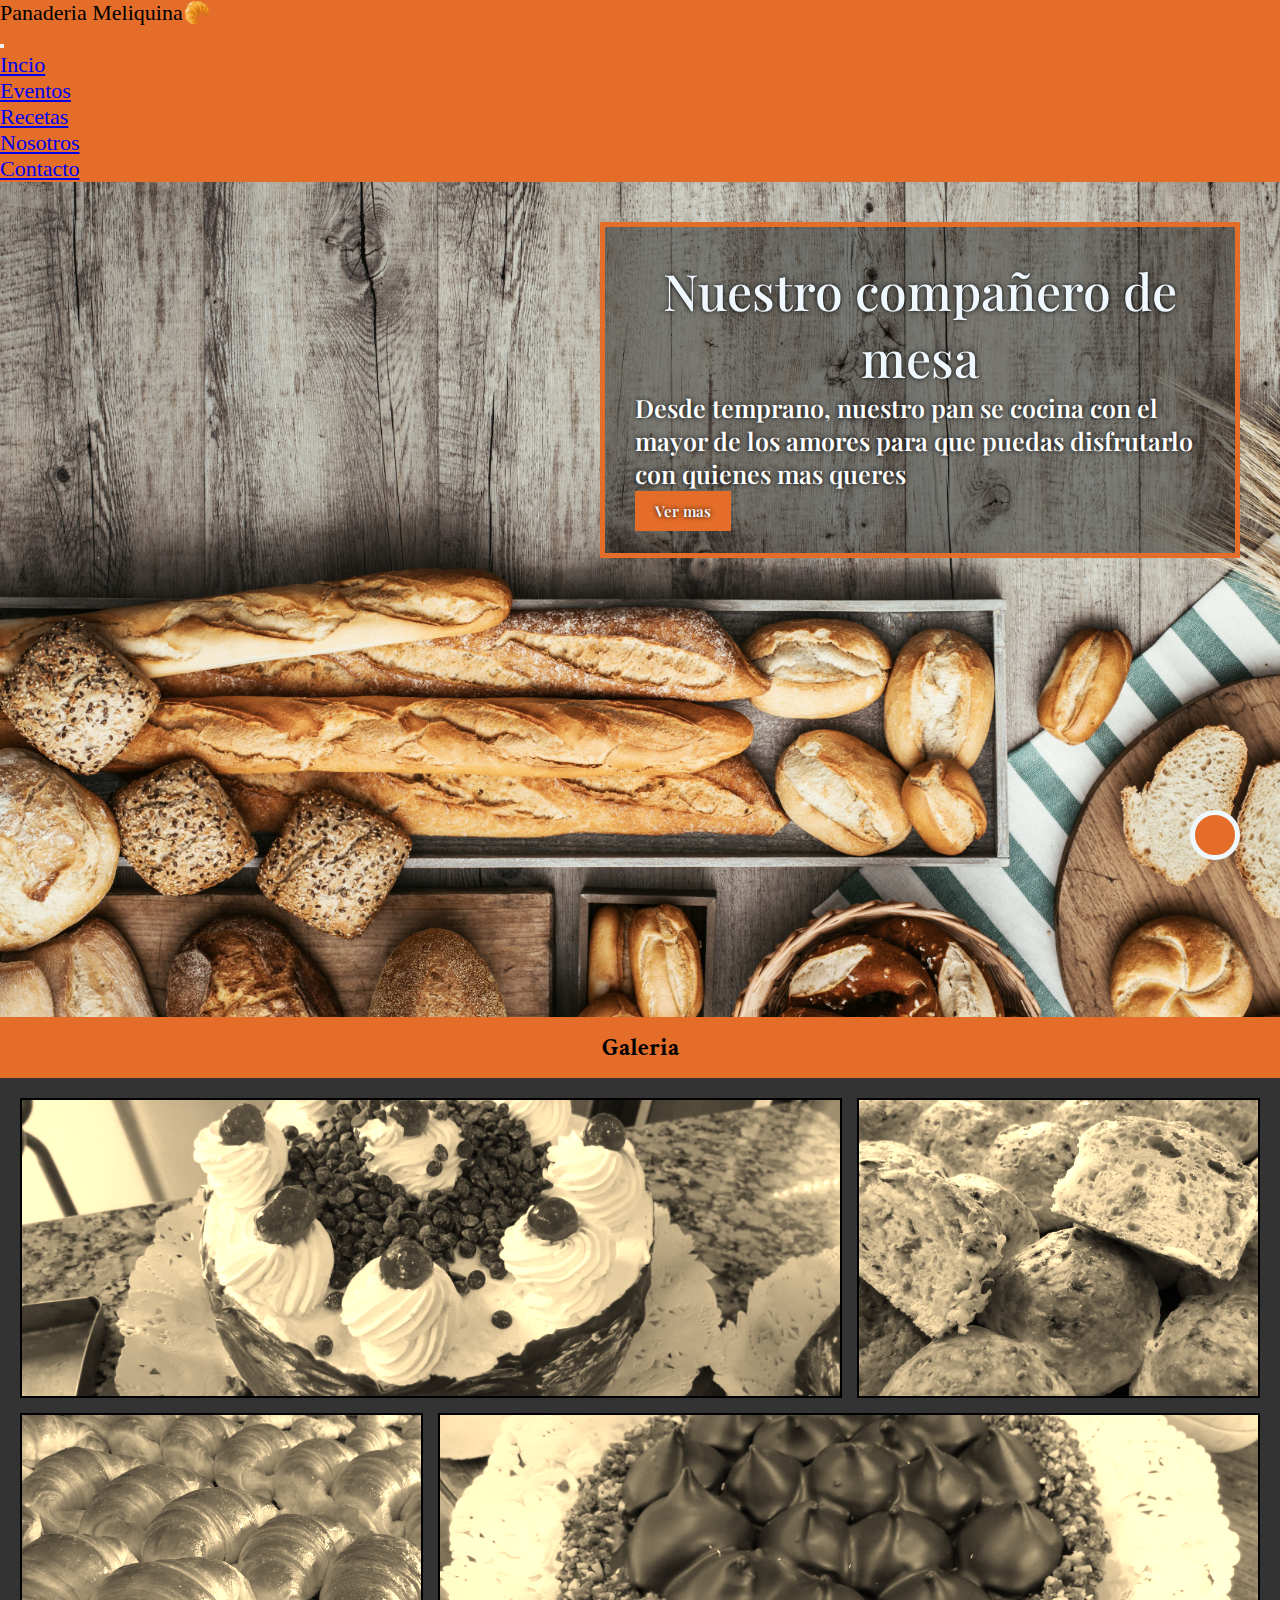
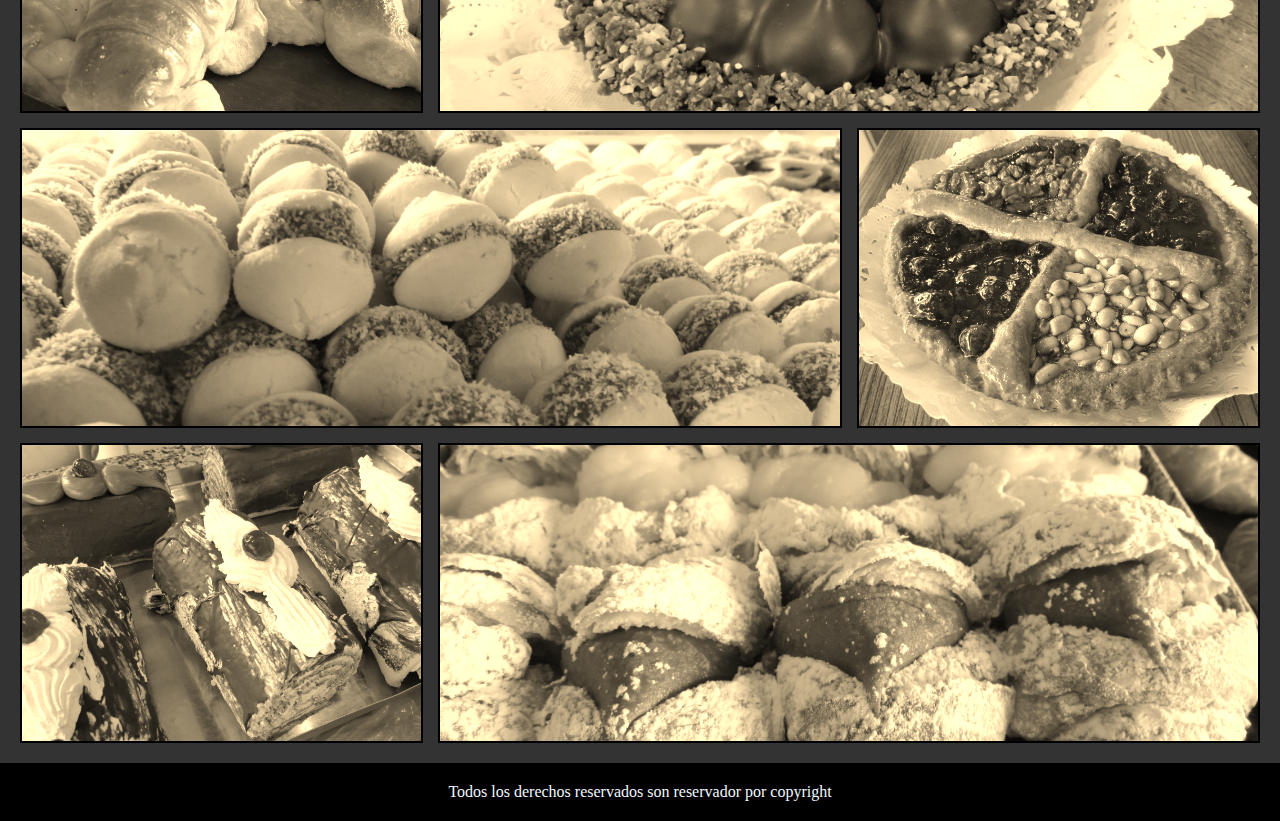
<file: index.html>
<!DOCTYPE html>
<html lang="es">

<head>
    <meta charset="UTF-8" />
    <meta http-equiv="X-UA-Compatible" content="IE=edge" />
    <meta name="viewport" content="width=device-width, initial-scale=1.0" />
    <link rel="stylesheet" href="https://cdnjs.cloudflare.com/ajax/libs/font-awesome/6.3.0/css/all.min.css"
        integrity="sha512-SzlrxWUlpfuzQ+pcUCosxcglQRNAq/DZjVsC0lE40xsADsfeQoEypE+enwcOiGjk/bSuGGKHEyjSoQ1zVisanQ=="
        crossorigin="anonymous" referrerpolicy="no-referrer" />
    <title>Panaderia Meliquina</title>
    <link rel="stylesheet" href="https://cdn.jsdelivr.net/npm/bootstrap@4.6.2/dist/css/bootstrap.min.css"
        integrity="sha384-xOolHFLEh07PJGoPkLv1IbcEPTNtaed2xpHsD9ESMhqIYd0nLMwNLD69Npy4HI+N" crossorigin="anonymous" />
    <link rel="shortcut icon" href="./assets/img/favicon-32x32.png" type="image/x-icon" />
    <link rel="stylesheet" href="./assets/css/style.css" />
</head>

<body>
    <header>
        <nav class="navbar navbar-expand-md barra navbar-dark">
            <!-- Brand -->
            <div class="navbar-brand" href="#">Panaderia Meliquina🥐</div>
            <!-- Toggler/collapsibe Button -->
            <button class="navbar-toggler" type="button" data-toggle="collapse" data-target="#collapsibleNavbar">
                <span class="navbar-toggler-icon"></span>
            </button>
            <!-- Navbar links -->
            <div class="collapse navbar-collapse d-flex justify-content-end" id="collapsibleNavbar">
                <ul class="navbar-nav">
                    <li class="nav-item">
                        <a class="nav-link" href="./index.html">Incio</a>
                    </li>
                    <li class="nav-item">
                        <a class="nav-link" href="./pages/eventos.html">Eventos</a>
                    </li>
                    <li class="nav-item">
                        <a class="nav-link" href="./pages/recetas.html">Recetas</a>
                    </li>
                    <li class="nav-item">
                        <a class="nav-link" href="./pages/nosotros.html">Nosotros</a>
                    </li>
                    <li class="nav-item">
                        <a class="nav-link" href="./pages/contacto.html">Contacto</a>
                    </li>
                </ul>
            </div>
        </nav>
    </header>
    <main>
        <div class="frasepan">
            <h1>Nuestro compañero de mesa</h1>
            <p>
                Desde temprano, nuestro pan se cocina con el mayor de los amores para
                que puedas disfrutarlo con quienes mas queres
            </p>
            <a href="#">Ver mas</a>
        </div>
    </main>
    <h2>Galeria</h2>
    <section class="galeria">
        <div class="img fotopan1"></div>
        <div class="img fotopan2"></div>
        <div class="img fotopan3"></div>
        <div class="img fotopan4"></div>
        <div class="img fotopan5"></div>
        <div class="img fotopan6"></div>
        <div class="img fotopan7"></div>
        <div class="img fotopan8"></div>
    </section>
    <footer>
        <div class="redes">
            <a href="https://www.facebook.com/PanaderiaMeliquina/"><i class="fa-brands fa-facebook"></i></a>
            <a href="https://www.instagram.com/meliquina_/?hl=es"><i class="fa-brands fa-instagram"></i></a>
            <a href=""><i class="fa-solid fa-phone"></i></a>
        </div>
        <p>Todos los derechos reservados son reservador por copyright</p>
    </footer>
    <a href="#" class="subir">
        <i class="fa-solid fa-chevron-up"></i>
    </a>
    <script src="https://cdn.jsdelivr.net/npm/jquery@3.5.1/dist/jquery.slim.min.js"
        integrity="sha384-DfXdz2htPH0lsSSs5nCTpuj/zy4C+OGpamoFVy38MVBnE+IbbVYUew+OrCXaRkfj"
        crossorigin="anonymous"></script>
    <script src="https://cdn.jsdelivr.net/npm/popper.js@1.16.1/dist/umd/popper.min.js"
        integrity="sha384-9/reFTGAW83EW2RDu2S0VKaIzap3H66lZH81PoYlFhbGU+6BZp6G7niu735Sk7lN"
        crossorigin="anonymous"></script>
    <script src="https://cdn.jsdelivr.net/npm/bootstrap@4.6.2/dist/js/bootstrap.min.js"
        integrity="sha384-+sLIOodYLS7CIrQpBjl+C7nPvqq+FbNUBDunl/OZv93DB7Ln/533i8e/mZXLi/P+"
        crossorigin="anonymous"></script>
</body>

</html>
</file>
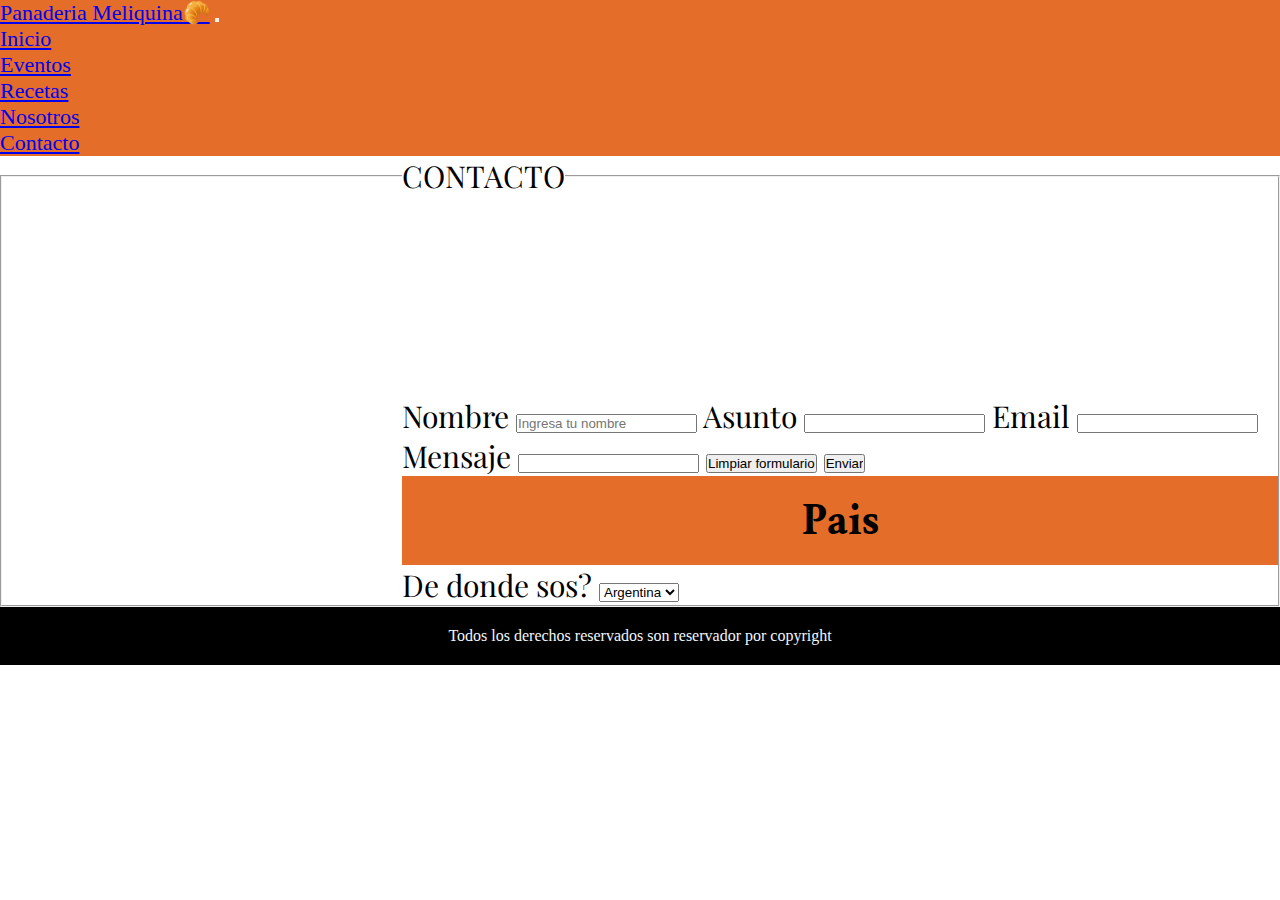
<file: pages/contacto.html>
<!DOCTYPE html>
<html lang="en">

<head>
    <meta charset="UTF-8">
    <meta http-equiv="X-UA-Compatible" content="IE=edge">
    <meta name="viewport" content="width=device-width, initial-scale=1.0">
    <link rel="stylesheet" href="https://cdnjs.cloudflare.com/ajax/libs/font-awesome/6.3.0/css/all.min.css"
    integrity="sha512-SzlrxWUlpfuzQ+pcUCosxcglQRNAq/DZjVsC0lE40xsADsfeQoEypE+enwcOiGjk/bSuGGKHEyjSoQ1zVisanQ=="
    crossorigin="anonymous" referrerpolicy="no-referrer" />
    <title>Panaderia Meliquina</title>
    <link rel="stylesheet" href="https://cdn.jsdelivr.net/npm/bootstrap@4.6.2/dist/css/bootstrap.min.css"
    integrity="sha384-xOolHFLEh07PJGoPkLv1IbcEPTNtaed2xpHsD9ESMhqIYd0nLMwNLD69Npy4HI+N" crossorigin="anonymous" />
    <link rel="shortcut icon" href="../assets/img/favicon-32x32.png" type="image/x-icon">
    <link rel="stylesheet" href="../assets/css/style.css">
</head>

<body>
    <nav class="navbar navbar-expand-md barra navbar-dark">
        <!-- Brand -->
        <a class="navbar-brand" href="#">Panaderia Meliquina🥐</a>

        <!-- Toggler/collapsibe Button -->
        <button class="navbar-toggler" type="button" data-toggle="collapse" data-target="#collapsibleNavbar">
            <span class="navbar-toggler-icon"></span>
        </button>

        <!-- Navbar links -->
        <div class="collapse navbar-collapse d-flex justify-content-end" id="collapsibleNavbar">
            <ul class="navbar-nav">
                <li class="nav-item">
                    <a class="nav-link" href="../index.html">Inicio</a>
                </li>
                <li class="nav-item">
                    <a class="nav-link" href="../pages/eventos.html">Eventos</a>
                </li>
                <li class="nav-item">
                    <a class="nav-link" href="../pages/recetas.html">Recetas</a>
                </li>
                <li class="nav-item">
                    <a class="nav-link" href="../pages/nosotros.html">Nosotros</a>
                </li>
                <li class="nav-item">
                    <a class="nav-link" href="../pages/contacto.html">Contacto</a>
                </li>
            </ul>
        </div>
    </nav>
    <form>
        <fieldset>
            <legend>CONTACTO</legend>
            <div>
                <label for="name">Nombre</label>
                <input placeholder="Ingresa tu nombre" type="text" id="name">
                <label for="affair">Asunto</label>
                <input type="text" id="Asunto">
                <label for="email">Email</label>
                <input type="email" id="email">
                <label for="message">Mensaje</label>
                <input type="text" id="text">
                <input type="reset" value="Limpiar formulario">
                <input type="button" value="Enviar">
            </div>
            <h2>Pais</h2>
            <label for="country">De donde sos?</label>
            <select name="" id="country">
                <option value="Argentina">Argentina</option>
                <option value="Brasil">Brasil</option>
                <option value="Colombia">Colombia</option>
            </select>
        </fieldset>
    </form>
    <footer>
        <div class="redes">
            <a href="https://www.facebook.com/PanaderiaMeliquina/"><i class="fa-brands fa-facebook"></i></a>
            <a href="https://www.instagram.com/meliquina_/?hl=es"><i class="fa-brands fa-instagram"></i></a>
            <a href=""><i class="fa-solid fa-phone"></i></a>
        </div>
        <p>Todos los derechos reservados son reservador por copyright</p>
    </footer>
    <script src="https://cdn.jsdelivr.net/npm/jquery@3.5.1/dist/jquery.slim.min.js"
    integrity="sha384-DfXdz2htPH0lsSSs5nCTpuj/zy4C+OGpamoFVy38MVBnE+IbbVYUew+OrCXaRkfj"
    crossorigin="anonymous"></script>
<script src="https://cdn.jsdelivr.net/npm/popper.js@1.16.1/dist/umd/popper.min.js"
    integrity="sha384-9/reFTGAW83EW2RDu2S0VKaIzap3H66lZH81PoYlFhbGU+6BZp6G7niu735Sk7lN"
    crossorigin="anonymous"></script>
<script src="https://cdn.jsdelivr.net/npm/bootstrap@4.6.2/dist/js/bootstrap.min.js"
    integrity="sha384-+sLIOodYLS7CIrQpBjl+C7nPvqq+FbNUBDunl/OZv93DB7Ln/533i8e/mZXLi/P+"
    crossorigin="anonymous"></script>
</body>

</html>
</file>
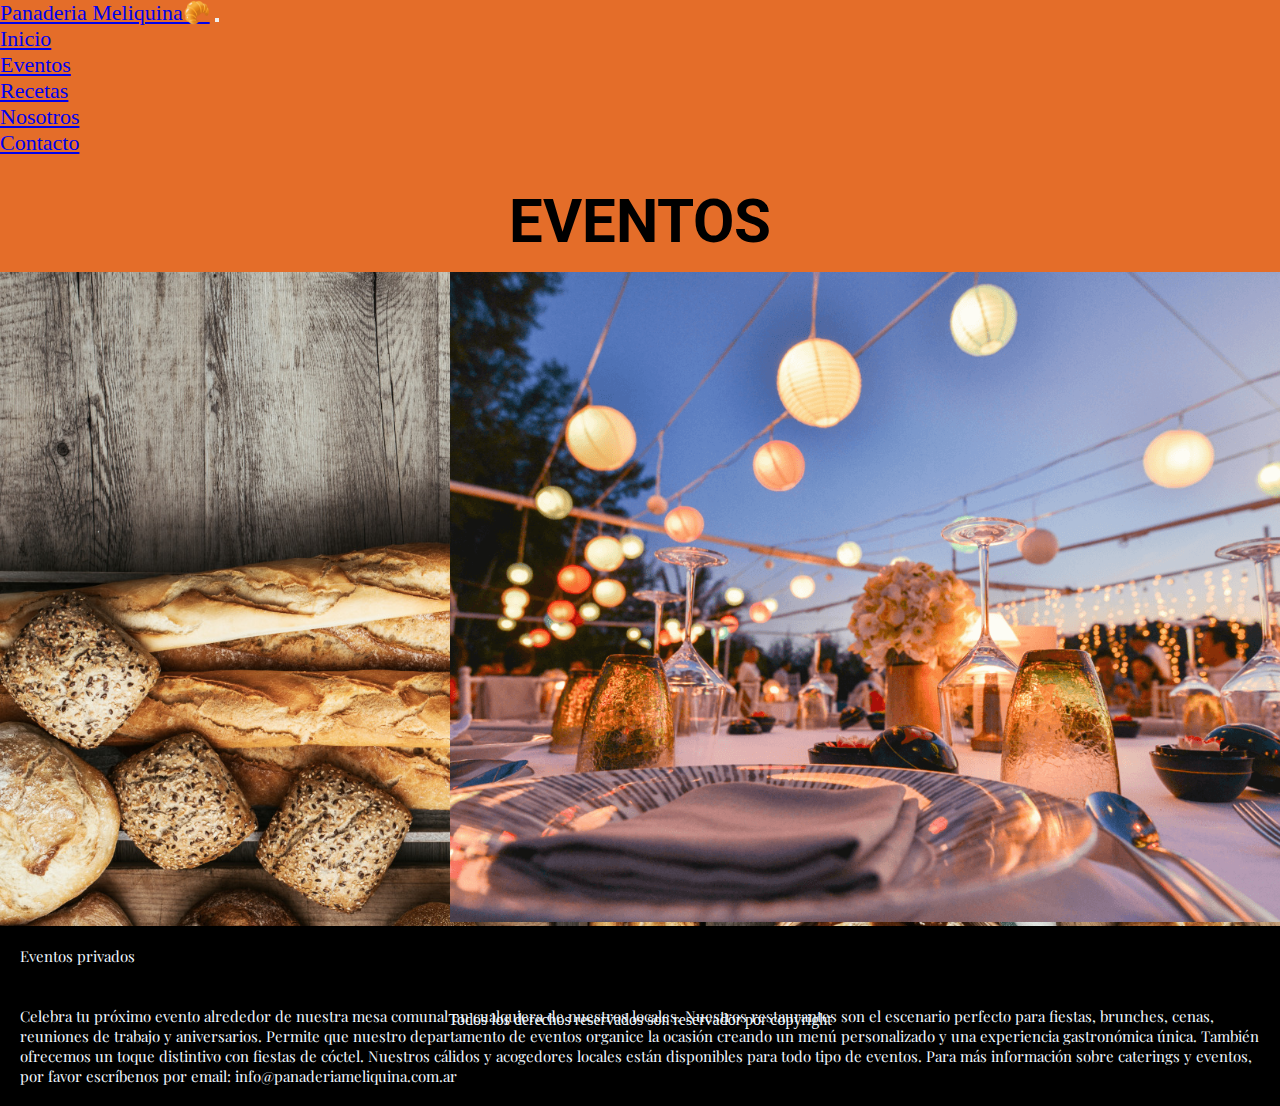
<file: pages/eventos.html>
<!DOCTYPE html>
<html lang="en">

<head>
    <meta charset="UTF-8">
    <meta http-equiv="X-UA-Compatible" content="IE=edge">
    <meta name="viewport" content="width=device-width, initial-scale=1.0">
    <link rel="stylesheet" href="https://cdnjs.cloudflare.com/ajax/libs/font-awesome/6.3.0/css/all.min.css"
    integrity="sha512-SzlrxWUlpfuzQ+pcUCosxcglQRNAq/DZjVsC0lE40xsADsfeQoEypE+enwcOiGjk/bSuGGKHEyjSoQ1zVisanQ=="
    crossorigin="anonymous" referrerpolicy="no-referrer" />
    <title>Panaderia Meliquina</title>
    <link rel="stylesheet" href="https://cdn.jsdelivr.net/npm/bootstrap@4.6.2/dist/css/bootstrap.min.css"
    integrity="sha384-xOolHFLEh07PJGoPkLv1IbcEPTNtaed2xpHsD9ESMhqIYd0nLMwNLD69Npy4HI+N" crossorigin="anonymous" />
    <link rel="shortcut icon" href="../assets/img/favicon-32x32.png" type="image/x-icon">
    <link rel="stylesheet" href="../assets/css/style.css">
</head>

<body>
    <nav class="navbar navbar-expand-md barra navbar-dark">
        <!-- Brand -->
        <a class="navbar-brand" href="#">Panaderia Meliquina🥐</a>

        <!-- Toggler/collapsibe Button -->
        <button class="navbar-toggler" type="button" data-toggle="collapse" data-target="#collapsibleNavbar">
            <span class="navbar-toggler-icon"></span>
        </button>

        <!-- Navbar links -->
        <div class="collapse navbar-collapse d-flex justify-content-end" id="collapsibleNavbar">
            <ul class="navbar-nav">
                <li class="nav-item">
                    <a class="nav-link" href="../index.html">Inicio</a>
                </li>
                <li class="nav-item">
                    <a class="nav-link" href="../pages/eventos.html">Eventos</a>
                </li>
                <li class="nav-item">
                    <a class="nav-link" href="../pages/recetas.html">Recetas</a>
                </li>
                <li class="nav-item">
                    <a class="nav-link" href="../pages/nosotros.html">Nosotros</a>
                </li>
                <li class="nav-item">
                    <a class="nav-link" href="../pages/contacto.html">Contacto</a>
                </li>
            </ul>
        </div>
    </nav>
    <main>
        <h2 class="eventos">EVENTOS</h2>
        <img class="centradoimagen" src="../assets/img/eventos.png" alt="Eventos">
        <h3 class="fondoparrafo">Eventos privados</h3>
        <p class="fondoparrafo">Celebra tu próximo evento alrededor de nuestra mesa comunal en cualquiera de nuestros
            locales. Nuestros
            restaurantes son el escenario perfecto para fiestas, brunches, cenas, reuniones de trabajo y aniversarios.
            Permite que nuestro departamento de eventos organice la ocasión creando un menú personalizado y una
            experiencia gastronómica única. También ofrecemos un toque distintivo con fiestas de cóctel. Nuestros
            cálidos y acogedores locales están disponibles para todo tipo de eventos. Para más información sobre
            caterings y
            eventos, por favor escríbenos por email: info@panaderiameliquina.com.ar
        </p>
    </main>
    <footer>
        <div class="redes">
            <a href="https://www.facebook.com/PanaderiaMeliquina/"><i class="fa-brands fa-facebook"></i></a>
            <a href="https://www.instagram.com/meliquina_/?hl=es"><i class="fa-brands fa-instagram"></i></a>
            <a href=""><i class="fa-solid fa-phone"></i></a>
        </div>
        <p>Todos los derechos reservados son reservador por copyright</p>
    </footer>
    <script src="https://cdn.jsdelivr.net/npm/jquery@3.5.1/dist/jquery.slim.min.js"
    integrity="sha384-DfXdz2htPH0lsSSs5nCTpuj/zy4C+OGpamoFVy38MVBnE+IbbVYUew+OrCXaRkfj"
    crossorigin="anonymous"></script>
<script src="https://cdn.jsdelivr.net/npm/popper.js@1.16.1/dist/umd/popper.min.js"
    integrity="sha384-9/reFTGAW83EW2RDu2S0VKaIzap3H66lZH81PoYlFhbGU+6BZp6G7niu735Sk7lN"
    crossorigin="anonymous"></script>
<script src="https://cdn.jsdelivr.net/npm/bootstrap@4.6.2/dist/js/bootstrap.min.js"
    integrity="sha384-+sLIOodYLS7CIrQpBjl+C7nPvqq+FbNUBDunl/OZv93DB7Ln/533i8e/mZXLi/P+"
    crossorigin="anonymous"></script>
</body>

</html>
</file>
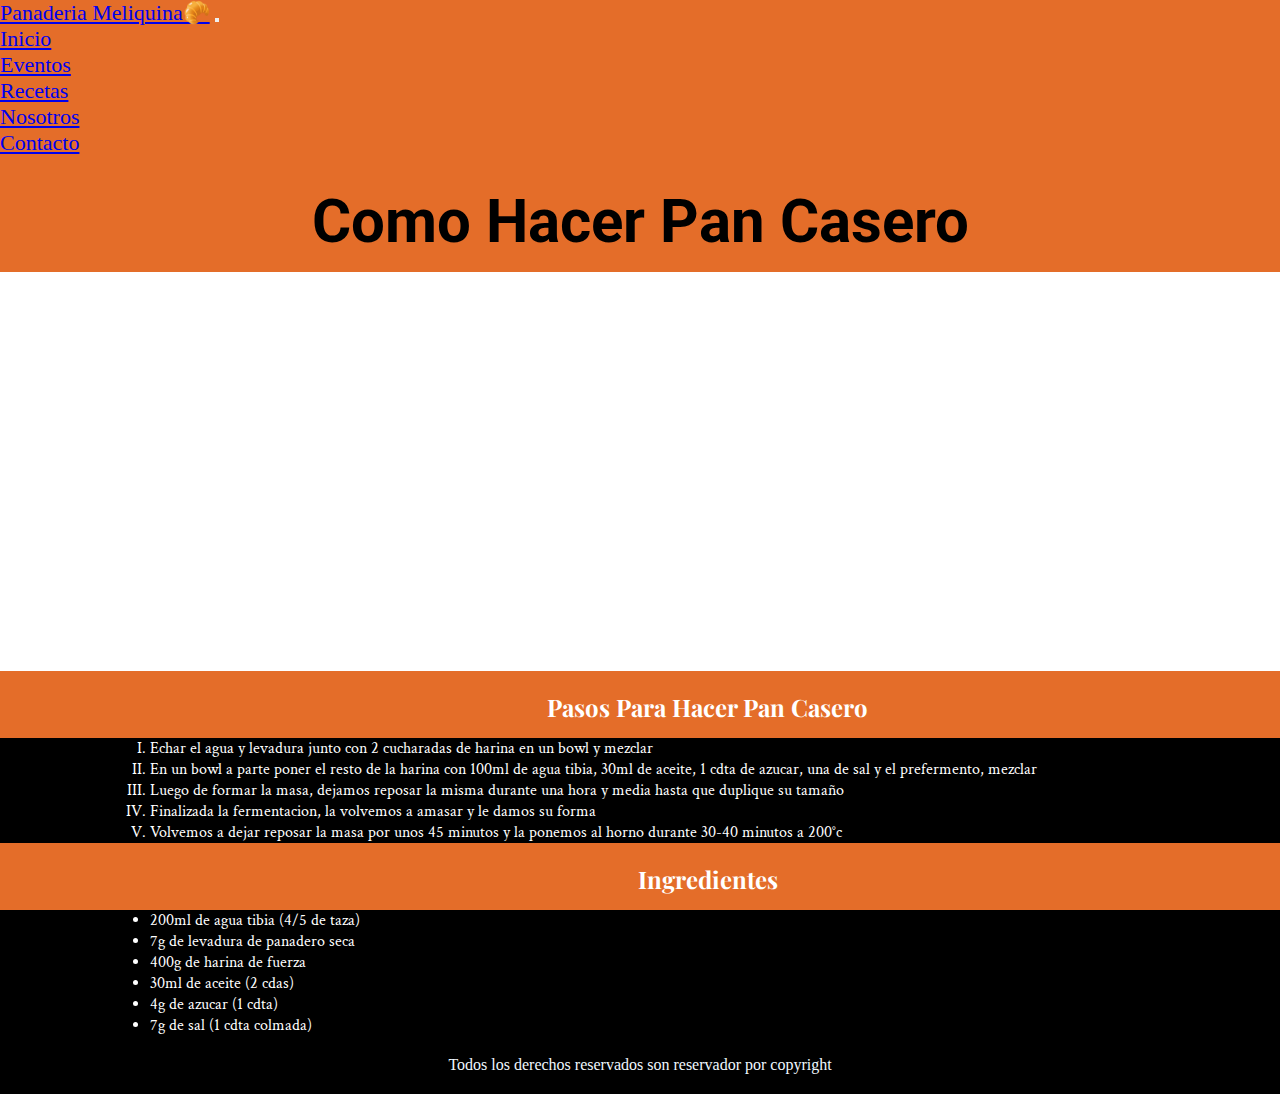
<file: pages/recetas.html>
<!DOCTYPE html>
<html lang="en">

<head>
    <meta charset="UTF-8">
    <meta http-equiv="X-UA-Compatible" content="IE=edge">
    <meta name="viewport" content="width=device-width, initial-scale=1.0">
    <link rel="stylesheet" href="https://cdnjs.cloudflare.com/ajax/libs/font-awesome/6.3.0/css/all.min.css"
    integrity="sha512-SzlrxWUlpfuzQ+pcUCosxcglQRNAq/DZjVsC0lE40xsADsfeQoEypE+enwcOiGjk/bSuGGKHEyjSoQ1zVisanQ=="
    crossorigin="anonymous" referrerpolicy="no-referrer" />
    <title>Panaderia Meliquina</title>
    <link rel="stylesheet" href="https://cdn.jsdelivr.net/npm/bootstrap@4.6.2/dist/css/bootstrap.min.css"
    integrity="sha384-xOolHFLEh07PJGoPkLv1IbcEPTNtaed2xpHsD9ESMhqIYd0nLMwNLD69Npy4HI+N" crossorigin="anonymous" />
    <link rel="shortcut icon" href="../assets/img/favicon-32x32.png" type="image/x-icon">
    <link rel="stylesheet" href="../assets/css/style.css">
</head>

<body>
    <nav class="navbar navbar-expand-md barra navbar-dark">
        <!-- Brand -->
        <a class="navbar-brand" href="#">Panaderia Meliquina🥐</a>

        <!-- Toggler/collapsibe Button -->
        <button class="navbar-toggler" type="button" data-toggle="collapse" data-target="#collapsibleNavbar">
            <span class="navbar-toggler-icon"></span>
        </button>

        <!-- Navbar links -->
        <div class="collapse navbar-collapse d-flex justify-content-end" id="collapsibleNavbar">
            <ul class="navbar-nav">
                <li class="nav-item">
                    <a class="nav-link" href="../index.html">Inicio</a>
                </li>
                <li class="nav-item">
                    <a class="nav-link" href="../pages/eventos.html">Eventos</a>
                </li>
                <li class="nav-item">
                    <a class="nav-link" href="../pages/recetas.html">Recetas</a>
                </li>
                <li class="nav-item">
                    <a class="nav-link" href="../pages/nosotros.html">Nosotros</a>
                </li>
                <li class="nav-item">
                    <a class="nav-link" href="../pages/contacto.html">Contacto</a>
                </li>
            </ul>
        </div>
    </nav>
    <h2 class="recetas">Como hacer pan casero</h2>
    <iframe class="centradovideo" width="560" height="315" src="https://www.youtube.com/embed/v8F6yJt1ULo"
        title="YouTube video player" frameborder="0"
        allow="accelerometer; autoplay; clipboard-write; encrypted-media; gyroscope; picture-in-picture; web-share"
        allowfullscreen></iframe>
    <section class="fondoingredientes">
        <h2>Pasos para hacer pan casero</h2>
        <ol class="pasoapaso" type="I">
            <li>Echar el agua y levadura junto con 2 cucharadas de harina en un bowl y mezclar</li>
            <li>En un bowl a parte poner el resto de la harina con 100ml de agua tibia, 30ml de aceite, 1 cdta de
                azucar, una de sal y el prefermento, mezclar</li>
            <li>Luego de formar la masa, dejamos reposar la misma durante una hora y media hasta que duplique su tamaño
            </li>
            <li>Finalizada la fermentacion, la volvemos a amasar y le damos su forma</li>
            <li>Volvemos a dejar reposar la masa por unos 45 minutos y la ponemos al horno durante 30-40 minutos a 200°c
            </li>
        </ol>
        <h2>Ingredientes</h2>
        <ul class="ingredientes">
            <li>200ml de agua tibia (4/5 de taza)</li>
            <li>7g de levadura de panadero seca</li>
            <li>400g de harina de fuerza</li>
            <li>30ml de aceite (2 cdas)</li>
            <li>4g de azucar (1 cdta)</li>
            <li>7g de sal (1 cdta colmada)</li>
        </ul>
    </section>
    <footer>
        <div class="redes">
            <a href="https://www.facebook.com/PanaderiaMeliquina/"><i class="fa-brands fa-facebook"></i></a>
            <a href="https://www.instagram.com/meliquina_/?hl=es"><i class="fa-brands fa-instagram"></i></a>
            <a href=""><i class="fa-solid fa-phone"></i></a>
        </div>
        <p>Todos los derechos reservados son reservador por copyright</p>
    </footer>
    <script src="https://cdn.jsdelivr.net/npm/jquery@3.5.1/dist/jquery.slim.min.js"
    integrity="sha384-DfXdz2htPH0lsSSs5nCTpuj/zy4C+OGpamoFVy38MVBnE+IbbVYUew+OrCXaRkfj"
    crossorigin="anonymous"></script>
<script src="https://cdn.jsdelivr.net/npm/popper.js@1.16.1/dist/umd/popper.min.js"
    integrity="sha384-9/reFTGAW83EW2RDu2S0VKaIzap3H66lZH81PoYlFhbGU+6BZp6G7niu735Sk7lN"
    crossorigin="anonymous"></script>
<script src="https://cdn.jsdelivr.net/npm/bootstrap@4.6.2/dist/js/bootstrap.min.js"
    integrity="sha384-+sLIOodYLS7CIrQpBjl+C7nPvqq+FbNUBDunl/OZv93DB7Ln/533i8e/mZXLi/P+"
    crossorigin="anonymous"></script>
</body>

</html>
</file>
<file: assets/css/style.css>
@import url('https://fonts.googleapis.com/css2?family=Crimson+Text&family=Playfair+Display&family=Roboto:wght@100&display=swap');

/* font-family: 'Crimson Text', serif;
font-family: 'Playfair Display', serif;
font-family: 'Roboto', sans-serif; */
* {
    margin: 0;
    padding: 0;
    box-sizing: border-box;
}

html{
    scroll-behavior: smooth;
}

.barra {
    background-color: #e46d29;
    font-size: 22px;
}

.frasepan {
    color: white;
    text-shadow: 0 0 5px black;
    padding-top: 100px;
    padding-left: 100px;
    font-family: 'Playfair Display', serif;
    font-size: 25px;
    font-weight: 600;
    border: 5px solid #e46d29;
    width: 50%;
    float: right;
    margin: 40px;
    padding: 30px;
    background-color: rgba(0, 0, 0, 0.418);
}

h1{
    color: aliceblue;
    font-weight: 500;
    text-align: center;
}

.frasepan a{
    color: aliceblue;
    text-decoration: none;
    background-color: #e46d29;
    padding: 10px 20px;
    font-size: 15px;
}

.frasepan a:hover{
    background-color: #333;
}

main {
    height: calc(100vh - 65px);
    width: 100%;
    background-image: url(../img/fondopan1.jpg);
    background-size: cover;
}

h2{
    text-align: center;
    background-color: #e46d29;
    text-transform: capitalize;
    font-family: 'Crimson Text', serif;
    padding: 15px;
    margin-bottom: 0;
}

.galeria{
    height: auto;
    width: 100%;
    background-color: #333;
    display: grid;
    grid-template-columns: 1fr;
    grid-template-rows: repeat(8, 300px);
    padding: 20px;
    grid-gap: 15px
}

.img{
    background-color: #333;
    border: 2px solid #000;
    background-size: cover;
    background-position: center;
    filter: sepia(100%);
}

.img:hover{
    transform: scale(1.05);
    transition: all 0.9s;
    filter: sepia(0%);
}

.fotopan1{
    background-image: url(../img/fotopan1.jpg);
}

.fotopan2{
    background-image: url(../img/fotopan2.jpg);
}

.fotopan3{
    background-image: url(../img/fotopan3.jpg);
}

.fotopan4{
    background-image: url(../img/fotopan4.jpg);
}

.fotopan5{
    background-image: url(../img/fotopan5.jpg);
}

.fotopan6{
    background-image: url(../img/fotopan6.jpg);
}

.fotopan7{
    background-image: url(../img/fotopan7.jpg);
}

.fotopan8{
    background-image: url(../img/fotopan8.jpg);
}

@media only screen and (min-width:480px){
    .galeria{
        grid-template-columns: 1fr 1fr;
        grid-template-rows: repeat(4, 300px
        );
    }
}

@media only screen and (min-width: 800px){
    .galeria{
        grid-template-columns: 1fr 1fr 1fr;
        grid-template-rows: repeat(4, 300px);
    }
    .fotopan1{
        grid-column: 1/3;
        grid-row: 1/2;
    }
    .fotopan2{
        grid-column: 3/4;
        grid-row: 1/2;
    }
    .fotopan3{
        grid-column: 1/2;
        grid-row: 2/3;
    }
    .fotopan4{
        grid-column: 2/4;
        grid-row: 2/3;
    }
    .fotopan5{
        grid-column: 1/3;
        grid-row: 3/4;
    }
    .fotopan6{
        grid-column: 3/4;
        grid-row: 3/4;
    }
    .fotopan7{
        grid-column: 1/2;
        grid-row: 4/5;
    }
    .fotopan8{
        grid-column: 2/4;
        grid-row: 4/5;
    }
}

footer{
    background-color: black;
    color: aliceblue;
    text-align: center;
    font-family: 30px;
    padding: 20px;
}

.redes{
    font-size: 40px;
    letter-spacing: 10px;
}

.redes a:hover{
    color: #e46d29;
}

footer a{
    color: aliceblue;
}

.subir{
    height: 50px;
    width: 50px;
    background-color: #e46d29;
    color: aliceblue;
    position: fixed;
    bottom: 40px;
    right: 40px;
    text-align: center;
    font-size: 25px;
    line-height: 40px;
    border-radius: 50%;
    border:  5px solid aliceblue;
}

.eventos{
    display: flex;
    justify-content: center;
    font-family: 'Roboto', sans-serif;
    font-size: 60px;
    padding-top: 30px;
}
.centradoimagen{
height: 650px;
padding-left: 450px;
}
.fondoparrafo{
    background-color:black;
    color: aliceblue;
    font-family: 'Playfair Display', serif;
    font-size: 15px;
    font-weight: 100;
    padding: 20px;
}
.recetas{
    display: flex;
    justify-content: center;
    font-family: 'Roboto', sans-serif;
    font-size: 60px;
    padding-top: 30px;
}
.centradovideo{
margin: 40px 40px 40px 670px;
}
body section ol ul{
    padding-left: 10px;
}
body section h2{
    font-family: 'Playfair Display', serif;
    color: white;
    padding-top: 20px;
    padding-left: 150px;
}
.pasoapaso{
    font-family: 'Crimson Text', serif;
    color: white;
    padding-left: 150px;
}
.ingredientes{
    font-family: 'Crimson Text', serif;
    color: white;
    padding-left: 150px;
}
.fondoingredientes{
    background-color: black
}
body form fieldset{
    padding-top: 200px;
    padding-left: 400px;
    font-family: 'Playfair Display', serif;
    font-size: 30px;
}
</file>
